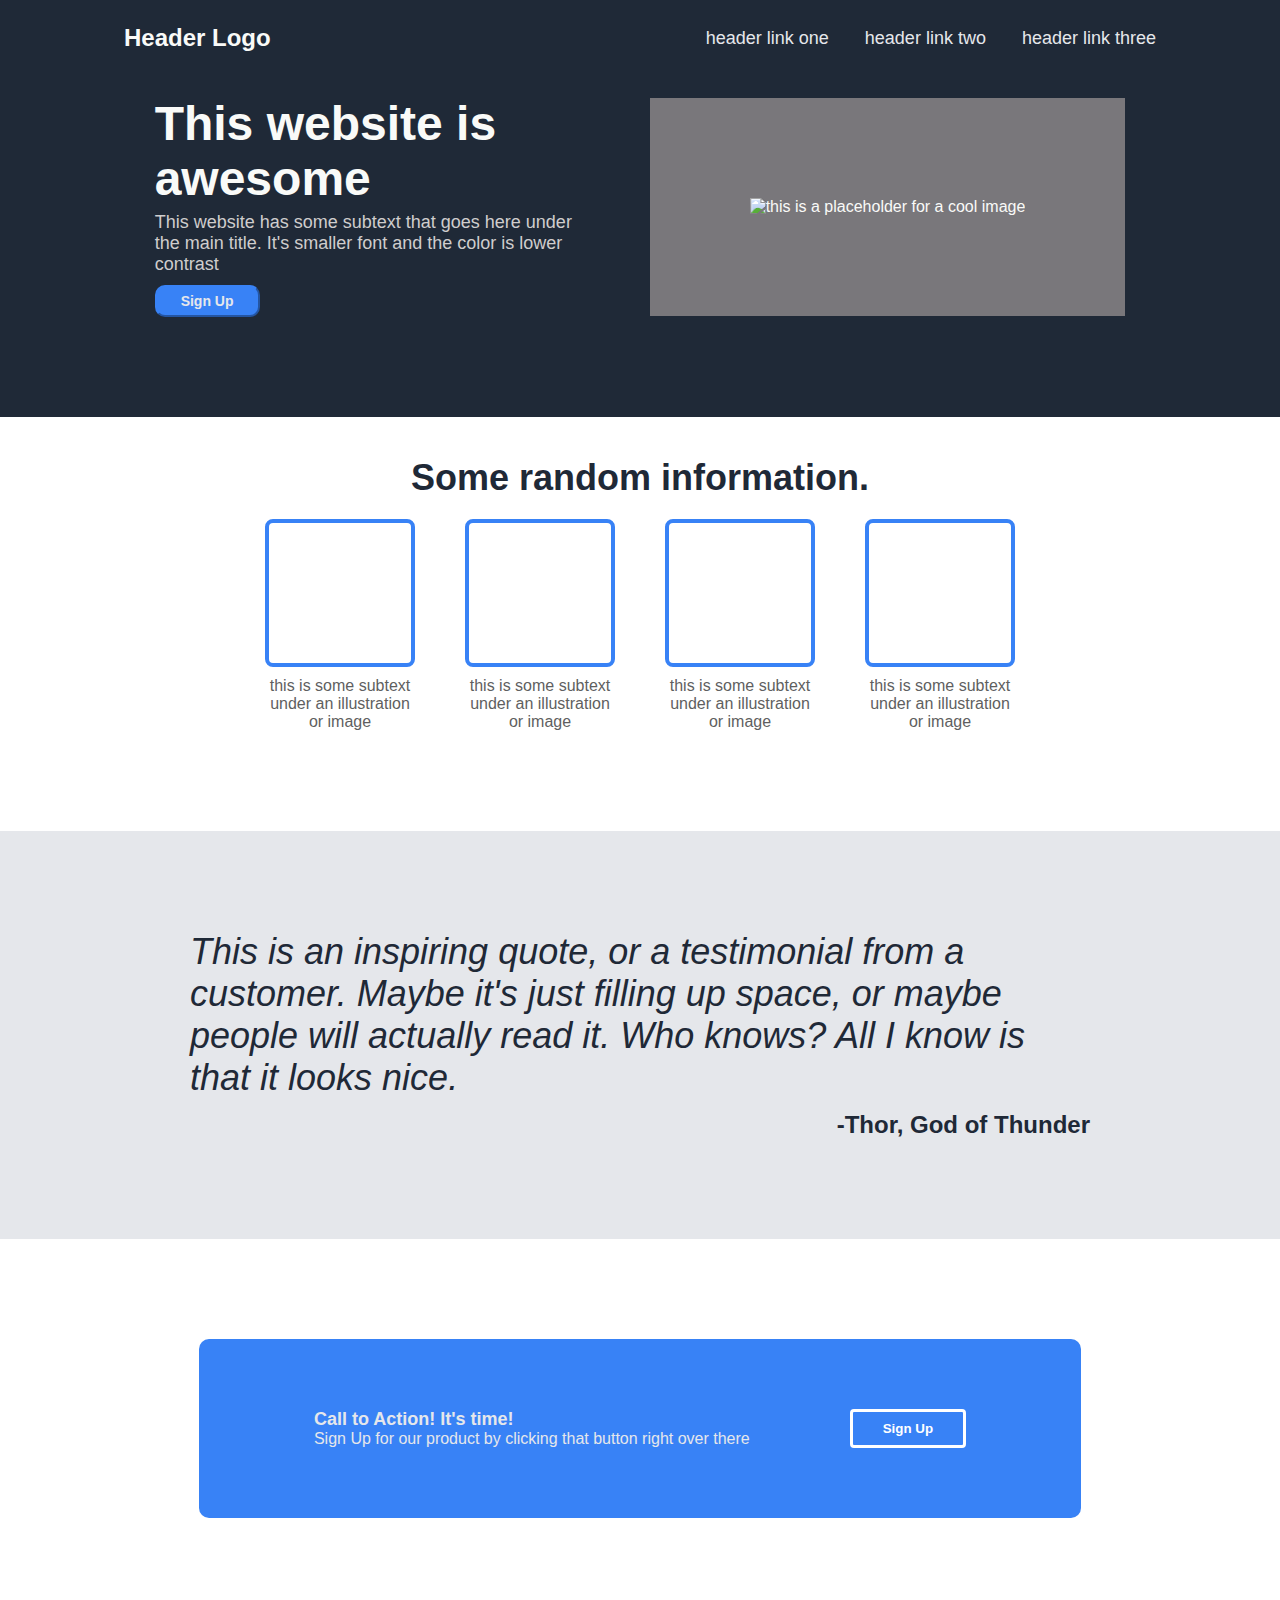
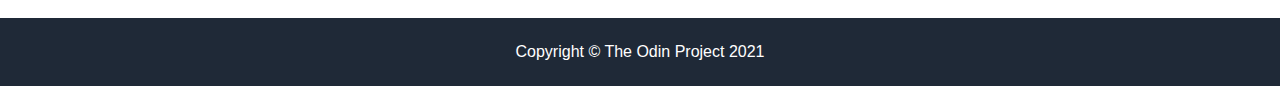
<file: foundations/landing-page/index.html>
<!DOCTYPE html>
<html lang="en">
<head>
    <meta charset="UTF-8">
    <meta name="viewport" content="width=device-width, initial-scale=1.0">
    <title>Landing Page</title>
    <link rel="stylesheet" href="style.css">
</head>
<body>
    <div class="header">
        <div class="logo-title">
            Header Logo
        </div>
        <ul class="header-links">
            <li><a href="index.html">header link one</a></li>
            <li><a href="index.html">header link two</a></li>
            <li><a href="index.html">header link three</a></li>
        </ul>
    </div>

    <div class="body">
        <div class="intro">
            <div class="left">
                <div class="awesome">
                    This website is awesome
                </div>
                <div class="subtext">
                    This website has some subtext that goes here under the main title. It's smaller font and the color is lower contrast
                </div>
                <button class="main-button">Sign Up</button>
            </div>
            <img class="main-image" alt="this is a placeholder for a cool image">
        </div>

        <div class="second">
            <div class="random">
                Some random information.
            </div>
            <div class="images">
                <div class="image">
                    <img>
                    this is some subtext under an illustration or image
                </div>
                <div class="image">
                    <img>
                    this is some subtext under an illustration or image
                </div>
                <div class="image">
                    <img>
                    this is some subtext under an illustration or image
                </div>
                <div class="image">
                    <img>
                    this is some subtext under an illustration or image
                </div>
            </div>
        </div>
        <div class="third">
            <div class="quotation">
                <div class="quote">This is an inspiring quote, or a testimonial from a customer. Maybe it's just filling up space, or maybe people will actually read it. Who knows? All I know is that it looks nice.</div> 
                <div class="attribution">-Thor, God of Thunder</div>
            </div>
        </div>
        <div class="fourth">
            <div class="auction">
                <div class="auction-subtext">
                    <div class="call">Call to Action! It's time!</div>
                    <div>Sign Up for our product by clicking that button right over there</div>
                </div>
                <button class="sec-button">Sign Up</button>
            </div>
        </div>
    </div>

    <div class="footnote">
        Copyright © The Odin Project 2021
    </div>
</body>
</html>
</file>
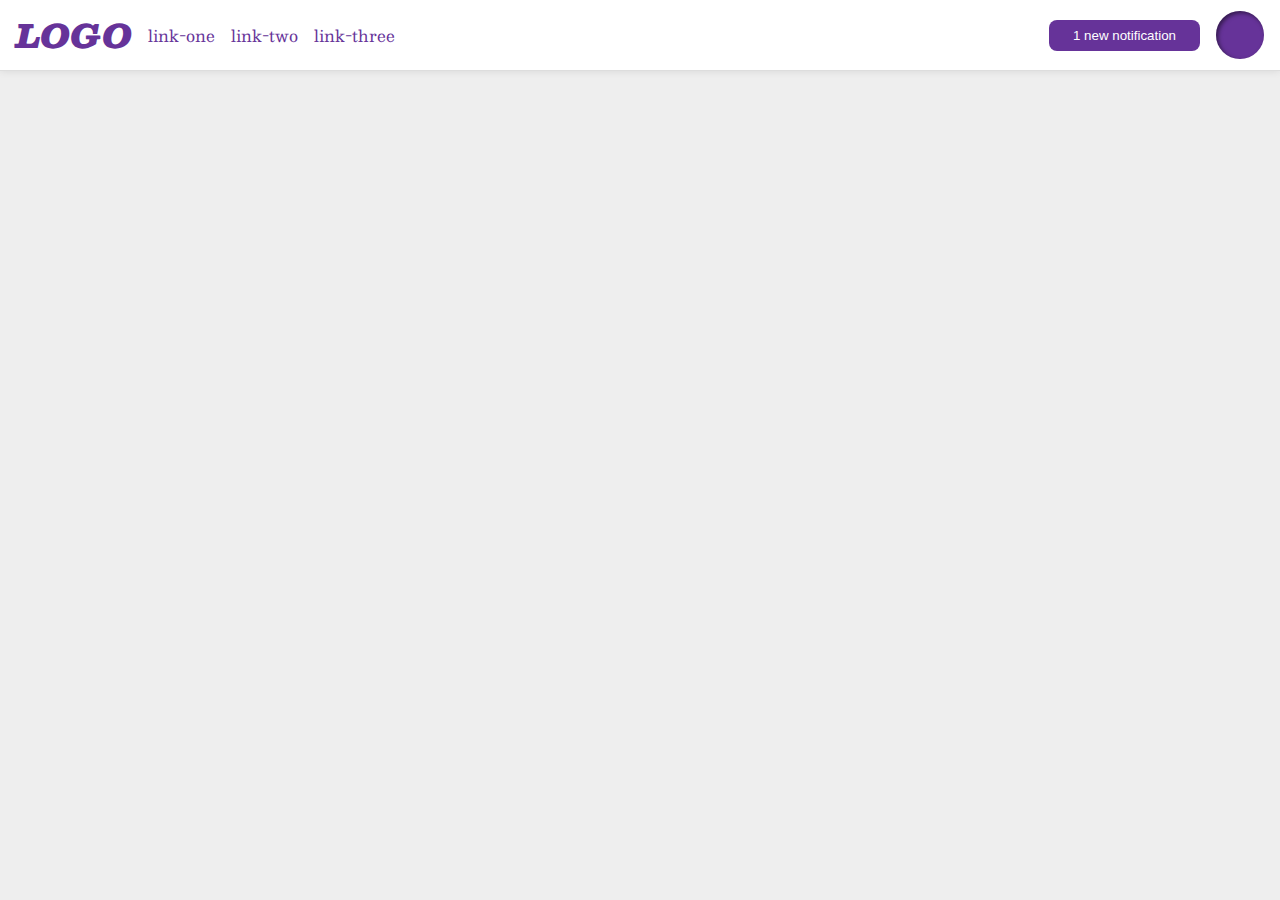
<file: foundations/flex/03-flex-header-2/index.html>
<!DOCTYPE html>
<html lang="en">
  <head>
    <meta charset="UTF-8">
    <meta http-equiv="X-UA-Compatible" content="IE=edge">
    <meta name="viewport" content="width=device-width, initial-scale=1.0">
    <title>Flex Header 2</title>
    <link rel="stylesheet" href="style.css">
  </head>
  <body>
    <div class="header">
      <div class="left">
        <div class="logo">
          LOGO
        </div>
        <ul class="links">
          <li><a href="https://google.com">link-one</a></li>
          <li><a href="https://google.com">link-two</a></li>
          <li><a href="https://google.com">link-three</a></li>
        </ul>
      </div>
      <div class="right">
        <button class="notifications">
          1 new notification
        </button>
        <div class="profile-image"></div>
      </div>
    </div>
  </body>
</html>
</file>
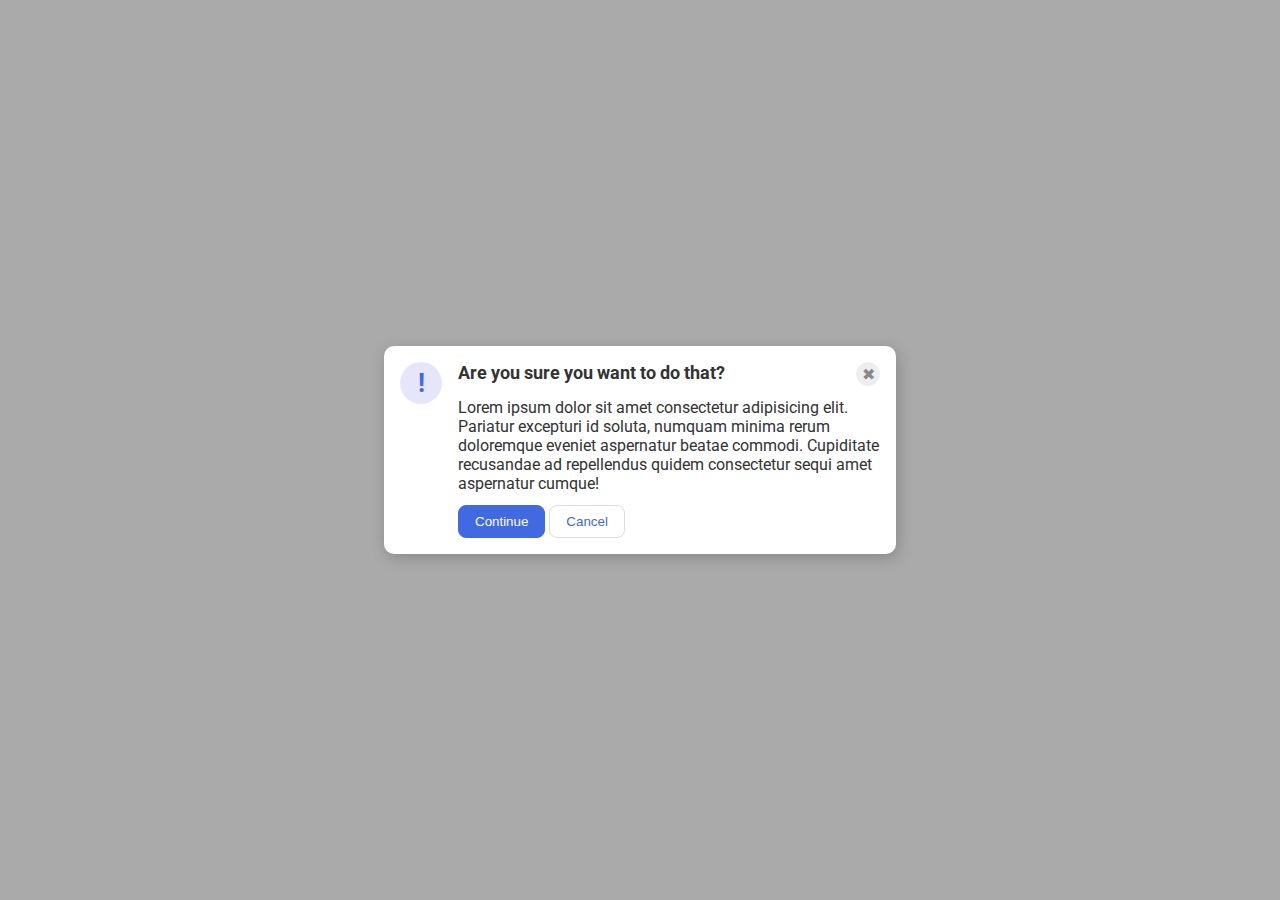
<file: foundations/flex/05-flex-modal/index.html>
<!DOCTYPE html>
<html lang="en">
  <head>
    <meta charset="UTF-8">
    <meta http-equiv="X-UA-Compatible" content="IE=edge">
    <meta name="viewport" content="width=device-width, initial-scale=1.0">
    <link rel="stylesheet" href="style.css">
    <title>Modal</title>
  </head>
  <body>
    <div class="modal">
      <div class="icon">!</div>

      <div class="info">
        <div class="top-line">
          <div class="header">Are you sure you want to do that?</div>
          <button class="close-button">✖</button>
        </div>
        

        <div class="text">Lorem ipsum dolor sit amet consectetur adipisicing elit. Pariatur excepturi id soluta, numquam minima rerum doloremque eveniet aspernatur beatae commodi. Cupiditate recusandae ad repellendus quidem consectetur sequi amet aspernatur cumque!</div>
        
        <div class="buttons">
          <button class="continue">Continue</button>
          <button class="cancel">Cancel</button>
        </div>
      </div>

    </div>
  </body>
</html>
</file>
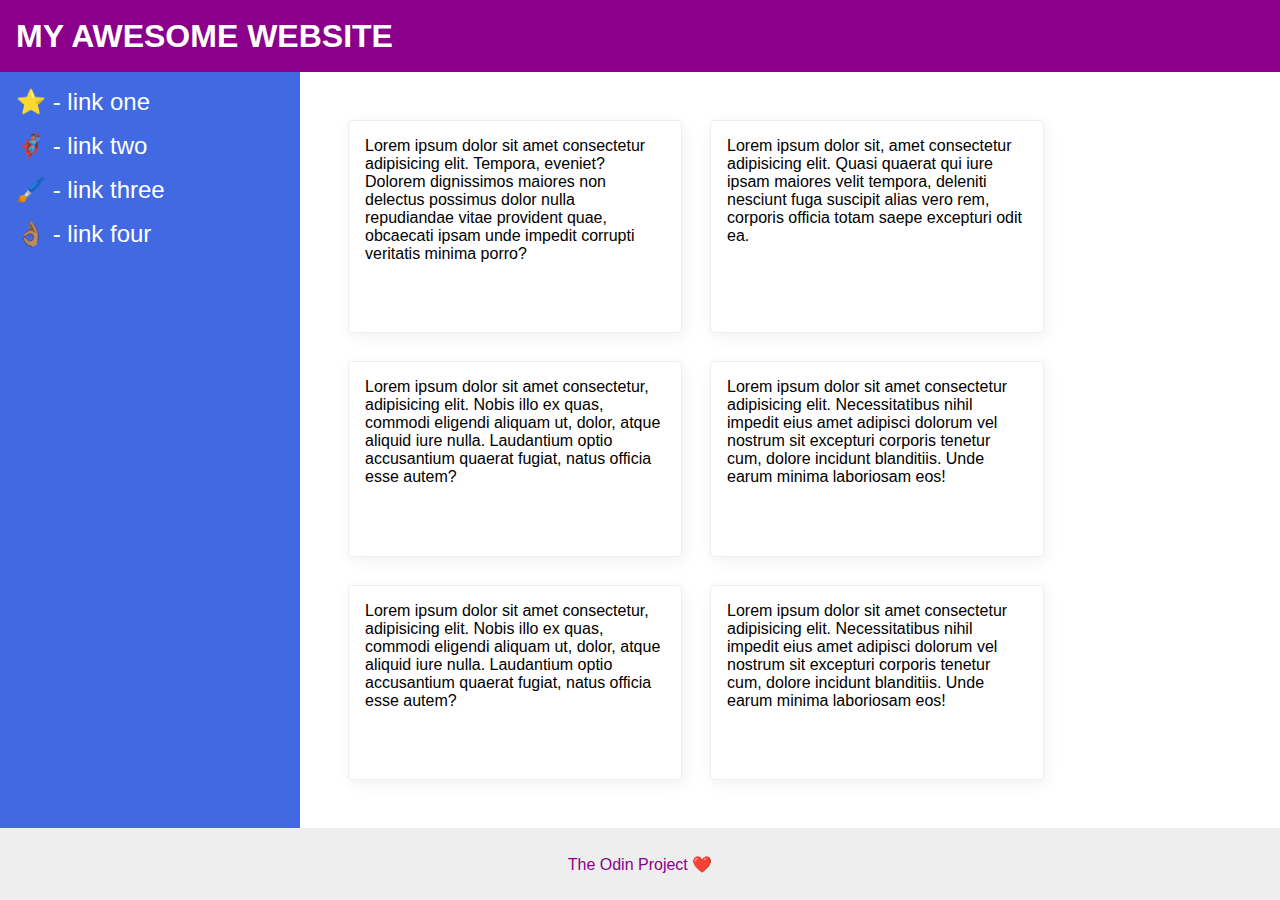
<file: foundations/flex/07-flex-layout-2/index.html>
<!DOCTYPE html>
<html lang="en">
  <head>
    <meta charset="UTF-8">
    <meta http-equiv="X-UA-Compatible" content="IE=edge">
    <meta name="viewport" content="width=device-width, initial-scale=1.0">
    <title>The Holy Grail</title>
    <link rel="stylesheet" href="style.css">
  </head>
  <body>
    <div class="header">
      MY AWESOME WEBSITE
    </div>
    
    <div class="contents">
      <div class="sidebar">
        <ul>
          <li><a href="#">⭐ - link one</a></li>
          <li><a href="#">🦸🏽‍♂️ - link two</a></li>
          <li><a href="#">🖌️ - link three</a></li>
          <li><a href="#">👌🏽 - link four</a></li>
        </ul>
      </div>

      <div class="cards">
        <div class="card">Lorem ipsum dolor sit amet consectetur adipisicing elit. Tempora, eveniet? Dolorem dignissimos maiores non delectus possimus dolor nulla repudiandae vitae provident quae, obcaecati ipsam unde impedit corrupti veritatis minima porro?</div>
        <div class="card">Lorem ipsum dolor sit, amet consectetur adipisicing elit. Quasi quaerat qui iure ipsam maiores velit tempora, deleniti nesciunt fuga suscipit alias vero rem, corporis officia totam saepe excepturi odit ea.</div>
        <div class="card">Lorem ipsum dolor sit amet consectetur, adipisicing elit. Nobis illo ex quas, commodi eligendi aliquam ut, dolor, atque aliquid iure nulla. Laudantium optio accusantium quaerat fugiat, natus officia esse autem?</div>
        <div class="card">Lorem ipsum dolor sit amet consectetur adipisicing elit. Necessitatibus nihil impedit eius amet adipisci dolorum vel nostrum sit excepturi corporis tenetur cum, dolore incidunt blanditiis. Unde earum minima laboriosam eos!</div>
        <div class="card">Lorem ipsum dolor sit amet consectetur, adipisicing elit. Nobis illo ex quas, commodi eligendi aliquam ut, dolor, atque aliquid iure nulla. Laudantium optio accusantium quaerat fugiat, natus officia esse autem?</div>
        <div class="card">Lorem ipsum dolor sit amet consectetur adipisicing elit. Necessitatibus nihil impedit eius amet adipisci dolorum vel nostrum sit excepturi corporis tenetur cum, dolore incidunt blanditiis. Unde earum minima laboriosam eos!</div>
      </div>
    </div>
    
    <div class="footer">
      The Odin Project ❤️
    </div>
  </body>
</html>
</file>
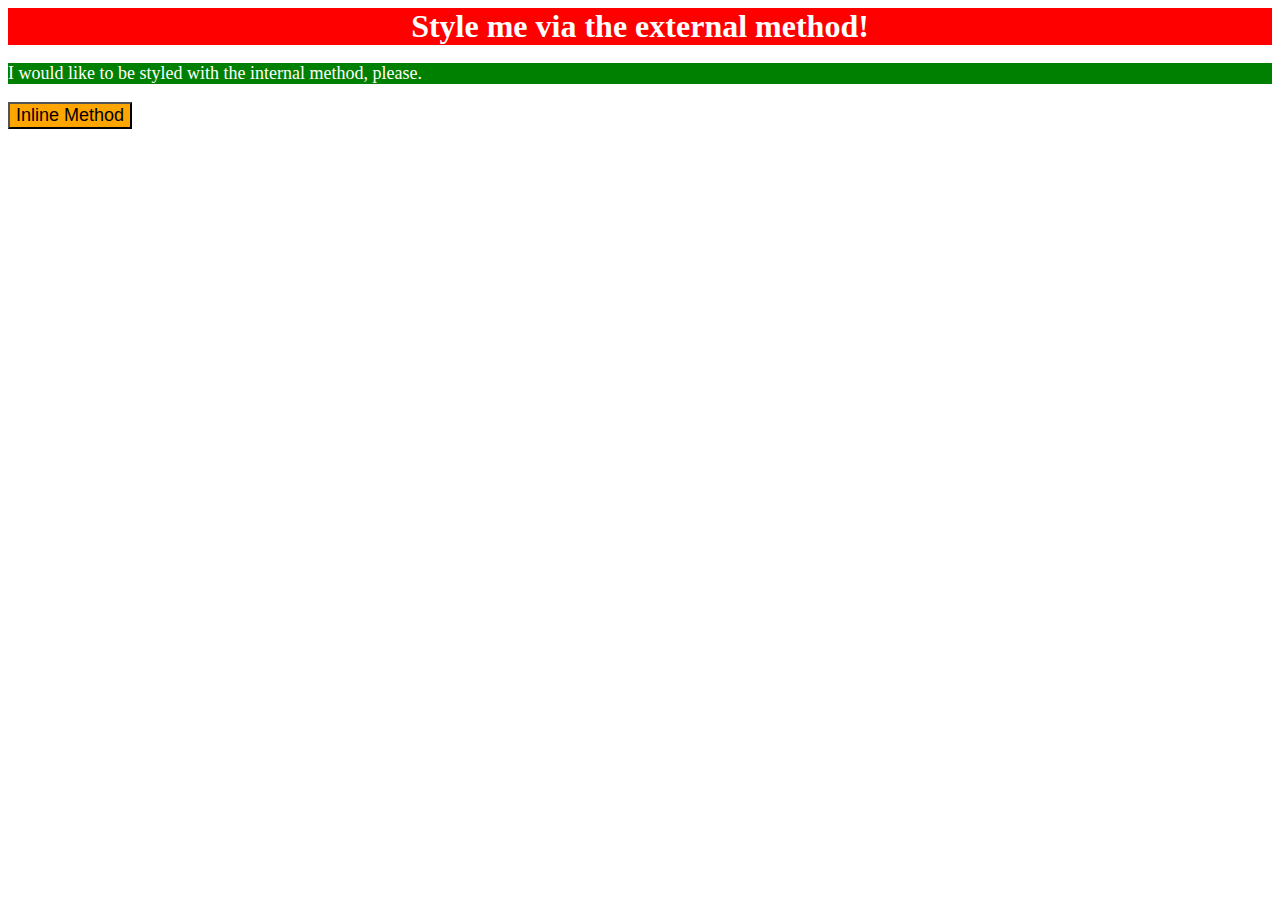
<file: foundations/intro-to-css/01-css-methods/index.html>
<!DOCTYPE html>
<html lang="en">
  <head>
    <meta charset="UTF-8">
    <meta http-equiv="X-UA-Compatible" content="IE=edge">
    <meta name="viewport" content="width=device-width, initial-scale=1.0">
    <title>Methods for Adding CSS</title>
    <link rel="stylesheet" href="styles.css">
    
    <style>
      p{
        background-color: green;
        color: white;
        font-size: 18px;
      }
    </style>
  </head>
  <body>
    <div>Style me via the external method!</div>
    <p>I would like to be styled with the internal method, please.</p>
    <button style="background-color: orange; color:black; font-size: 18px">Inline Method</button>
  </body>
</html>
</file>
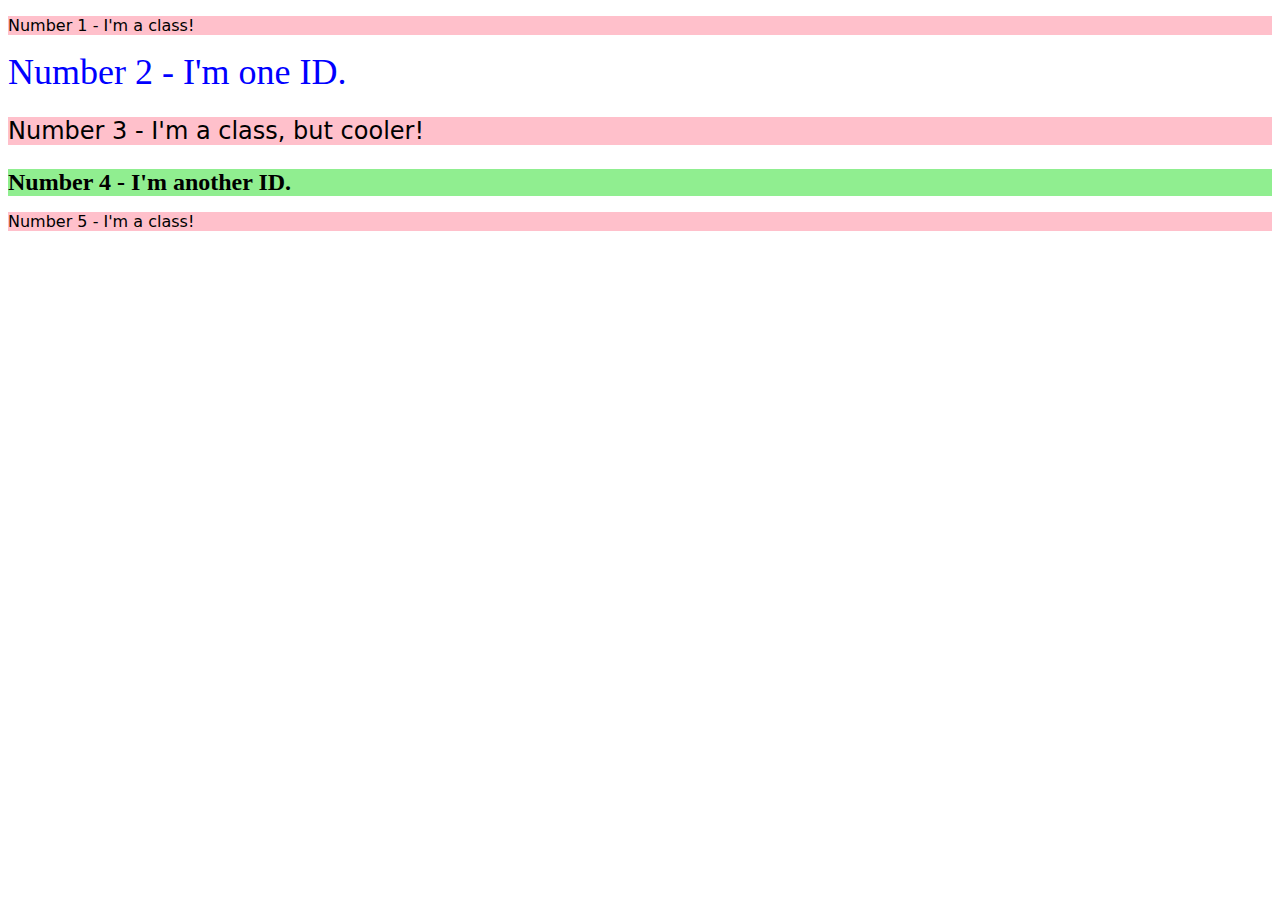
<file: foundations/intro-to-css/02-class-id-selectors/index.html>
<!DOCTYPE html>
<html lang="en">
  <head>
    <meta charset="UTF-8">
    <meta http-equiv="X-UA-Compatible" content="IE=edge">
    <meta name="viewport" content="width=device-width, initial-scale=1.0">
    <title>Class and ID Selectors</title>
    <link rel="stylesheet" href="style.css">
  </head>
  <body>
    <p class="odd">Number 1 - I'm a class!</p>
    <div id="one">Number 2 - I'm one ID.</div>
    <p class="odd adj-font-size">Number 3 - I'm a class, but cooler!</p>
    <div id="two" class="adj-font-size">Number 4 - I'm another ID.</div>
    <p class="odd">Number 5 - I'm a class!</p>
  </body>
</html>
</file>
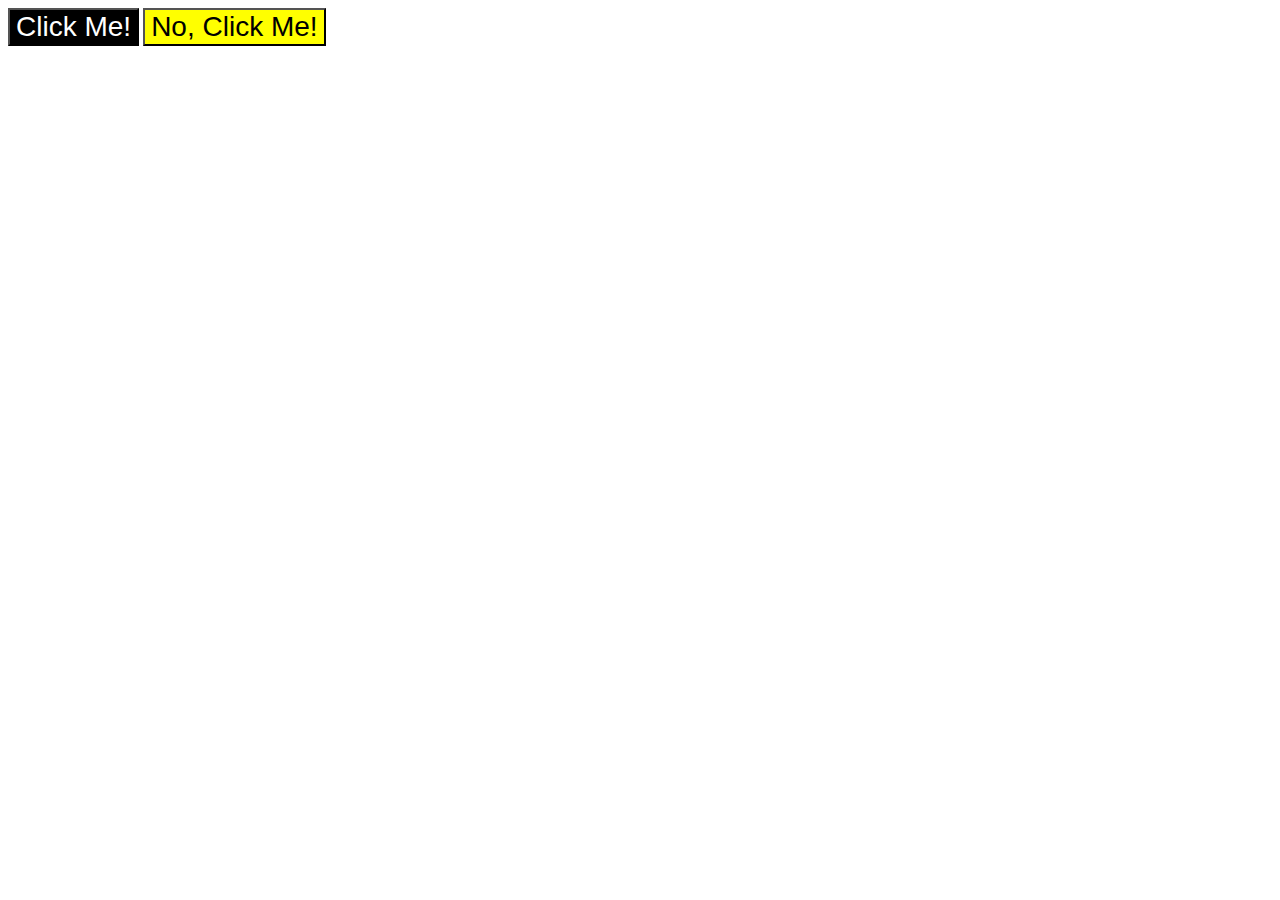
<file: foundations/intro-to-css/03-grouping-selectors/index.html>
<!DOCTYPE html>
<html lang="en">
  <head>
    <meta charset="UTF-8">
    <meta http-equiv="X-UA-Compatible" content="IE=edge">
    <meta name="viewport" content="width=device-width, initial-scale=1.0">
    <title>Grouping Selectors</title>
    <link rel="stylesheet" href="style.css">
  </head>
  <body>
    <button class="one">Click Me!</button>
    <button class="two">No, Click Me!</button>
  </body>
</html>
</file>
<file: foundations/landing-page/style.css>
body{
    font-family: sans-serif;
    margin: 0px;
    padding: 0px;
}

.header,
.intro {
background-color: #1F2937;
color: #F9FAF8;
}

.header {
    display: flex;
    flex-direction: row;
    align-items: center;
    justify-content: space-between;
    padding: 24px 124px 24px 124px;
}

.logo-title{
    font-size: 24px;
    font-weight: bold;
}

.header-links {
    display: flex;
    flex-direction: row;
    gap: 36px;
    font-size: 18px;
    
}

ul {
    list-style-type: none;
    padding: 0px;
    margin: 0px;
}

li a {
    color: #E5E7EB;
    text-decoration: none;
}

.intro {
   display: flex;
   flex-direction: row;
   justify-content: center;
   align-items: center;
   padding: 20px 0px 100px 0px;
}

.left {
    max-width: 425px;
    margin-right: 70px;
}
.awesome {
    font-size: 48px;
    font-weight: 900;
}

.subtext {
    font-size: 18px;
    color: #cfcdcd;
    margin: 6px 0px 10px 0px;
}
.main-button {
    background-color: #3882F6;
    color: #E5E7EB;
    font-size: 14px;
    font-weight: 900;
    border-radius: 10px;
    padding: 6px 24px 6px 24px;
    border-color: #3882F6;
}

.main-image {
    background-color: rgba(160, 154, 154, 0.699);
    padding: 100px;
}

.second {
    display: flex;
    flex-direction: column;
    align-items: center;
    text-align: center;
    padding: 40px 0px 100px 0px;
}

.random{
    font-size: 36px;
    color: #1F2937;
    font-weight: 900;
    margin-bottom: 20px;
}

.images {
    display: flex;
    flex-direction: row;
    align-items: center;
    gap: 50px;
}

.image {
    display: flex;
    flex-direction: column;
    max-width: 150px;
    color: rgb(95, 95, 95);
}

.image img {
    border-radius: 8px;
    border-width: 4px;
    border-color: #3882F6;
    border-style: solid;
    padding: 70px;
    margin-bottom: 10px;
}

.third {
    background-color: #E5E7EB;
    display: flex;
    flex-direction: column;
    align-items: center;
    padding: 100px 0px 100px 0px;
}

.quote {
    max-width: 900px;
    font-size: 36px;
    font-style: italic;
    font-weight: lighter;
    color: #1F2937;
}

.attribution {
    display: flex;
    justify-content: end;
    color: #1F2937;
    font-weight: bold;
    font-size: 24px;
    padding-top: 12px;
}

.fourth {
    display: flex;
    justify-content: center;
}

.auction {
    background-color: #3882F6;
    display: flex;
    flex-direction: row;
    padding: 70px 115px 70px 115px;
    margin: 100px 0px 100px 0px;
    border-radius: 10px;
    gap: 100px;
}

.auction-subtext {
    color: #E5E7EB;
    font: 14px;
}

.call {
    font-weight: 900;
    font-size: 18px;
}

.sec-button {
    border-color: #ffffff;
    color: #ffffff;
    border-style: solid;
    font-weight: 900;
    padding: 0px 30px 0px 30px;
    border-width: 3px;
    border-radius: 4px;
    background-color: #3882F6;
}

.footnote {
    display: flex;
    justify-content: center;
    color:#ffffff;
    background-color: #1F2937;
    padding: 25px;
}
</file>
<file: foundations/flex/03-flex-header-2/style.css>
/* this is some magical font-importing.  
you'll learn about it later. */
@import url('https://fonts.googleapis.com/css2?family=Besley:ital,wght@0,400;1,900&display=swap');

body {
  margin: 0;
  background: #eee;
  font-family: Besley, serif;
}

.header {
  background: white;
  border-bottom: 1px solid #ddd;
  box-shadow: 0 0 8px rgba(0,0,0,.1);
  
  display: flex;
  padding: 8px 16px 8px 16px;
  justify-content: space-between;
}

.left, .right {
  display: flex;
  align-items: center;
  gap: 16px;
}

.profile-image {
  background: rebeccapurple;
  box-shadow: inset 2px 2px 4px rgba(0,0,0,.5);
  border-radius: 50%;
  width: 48px;
  height: 48px;
}

.logo {
  color: rebeccapurple;
  font-size: 32px;
  font-weight: 900;
  font-style: italic;
}

button {
  border: none;
  border-radius: 8px;
  background: rebeccapurple;
  color: white;
  padding: 8px 24px;
}

a {
  /* this removes the line under our links */
  text-decoration: none;
  color: rebeccapurple;
}

ul {
  list-style-type: none;

  display: flex;
  margin: 0;
  padding: 0;
  gap: 16px;
}
</file>
<file: foundations/flex/05-flex-modal/style.css>
@import url('https://fonts.googleapis.com/css2?family=Roboto:wght@400;700&display=swap');

html, body {
  height: 100%;
}

body {
  font-family: Roboto, sans-serif;
  margin: 0;
  background: #aaa;
  color: #333;
  /* I'll give you this one for free lol */
  display: flex;
  align-items: center;
  justify-content: center;
}

.modal {
  background: white;
  width: 480px;
  border-radius: 10px;
  box-shadow: 2px 4px 16px rgba(0,0,0,.2);

  padding: 16px;
  display: flex;

}

.icon {
  color: royalblue;
  font-size: 26px;
  font-weight: 700;
  background: lavender;
  width: 42px;
  height: 42px;
  border-radius: 50%;
  display: flex;
  align-items: center;
  justify-content: center;

  display: flex;
  flex: 1 0 auto; 
  margin-right: 16px;
}

.close-button {
  background: #eee;
  border-radius: 50%;
  color: #888;
  font-weight: 400;
  font-size: 16px;
  height: 24px;
  width: 24px;
  display: flex;
  align-items: center;
  justify-content: center;
  border: 1px solid #eee;
  padding: 0;
}

button {
  cursor: pointer;
  padding: 8px 16px;
  border-radius: 8px;
}

button.continue {
  background: royalblue;
  border: 1px solid royalblue;
  color: white;
}

button.cancel {
  background: white;
  border: 1px solid #ddd;
  color: royalblue;
}

.header {
  font-weight: bold;
  font-size: 18px;
}

.info {
  max-width: 500px;
  display: flex;
  flex-direction: column;
  gap: 12px;
}

.top-line {
  display: flex;
  justify-content: space-between;
}
</file>
<file: foundations/flex/07-flex-layout-2/style.css>
body {
  font-family: -apple-system, BlinkMacSystemFont, 'Segoe UI', Roboto, Oxygen, Ubuntu, Cantarell, 'Open Sans', 'Helvetica Neue', sans-serif;
  margin: 0;
  min-height: 100vh;

  display: flex;
  flex-direction: column;
  justify-content: space-between;
}

.header {
  height: 72px;
  background: darkmagenta;
  color: white;

  font-size: 32px;
  font-weight: 900;
  display: flex;
  flex-direction: column;
  justify-content: center;
  padding-left: 16px;
}

.footer {
  height: 72px;
  background: #eee;
  color: darkmagenta;

  display: flex;
  align-items: center;
  justify-content: center;
}

.sidebar {
  width: 300px;
  background: royalblue;
  box-sizing: border-box;

  padding-left: 16px;
  max-width: 300px;
  flex-shrink: 0;
}

.card {
  border: 1px solid #eee;
  box-shadow: 2px 4px 16px rgba(0,0,0,.06);
  border-radius: 4px;

  width: 300px;
  padding: 16px;
}

ul {
  list-style-type: none;
  padding: 0px;
}

li {
  margin-bottom: 16px;
}

a {
  color: white;
  text-decoration: none;
  font-size: 24px;
}

.contents {
  display: flex;
  flex: 1;
  
}

.cards {
  display: flex;
  flex-direction: row;
  flex-wrap: wrap;
  padding: 48px;
  gap: 28px;
}
</file>
<file: foundations/intro-to-css/01-css-methods/styles.css>
div {
    background-color: red;
    color: white;
    text-align: center;
    font-size: 32px;
    font-weight: bold;
}
</file>
<file: foundations/intro-to-css/02-class-id-selectors/style.css>
.odd {
    background-color: pink;
    font-family: Verdana, "DejaVu Sans", sans-serif;
}

.adj-font-size {
    font-size: 24px;
}

#one {
    color: blue;
    font-size: 36px;
}

#two {
    background-color: lightgreen;
    font-weight: bold;
}
</file>
<file: foundations/intro-to-css/03-grouping-selectors/style.css>
.one, .two {
    font-size: 28px;
    font-family: Helvetica, "Times New Roman", sans-serif;
}

.one {
    background-color: black;
    color: white;
}

.two {
    background-color: yellow;
}
</file>
